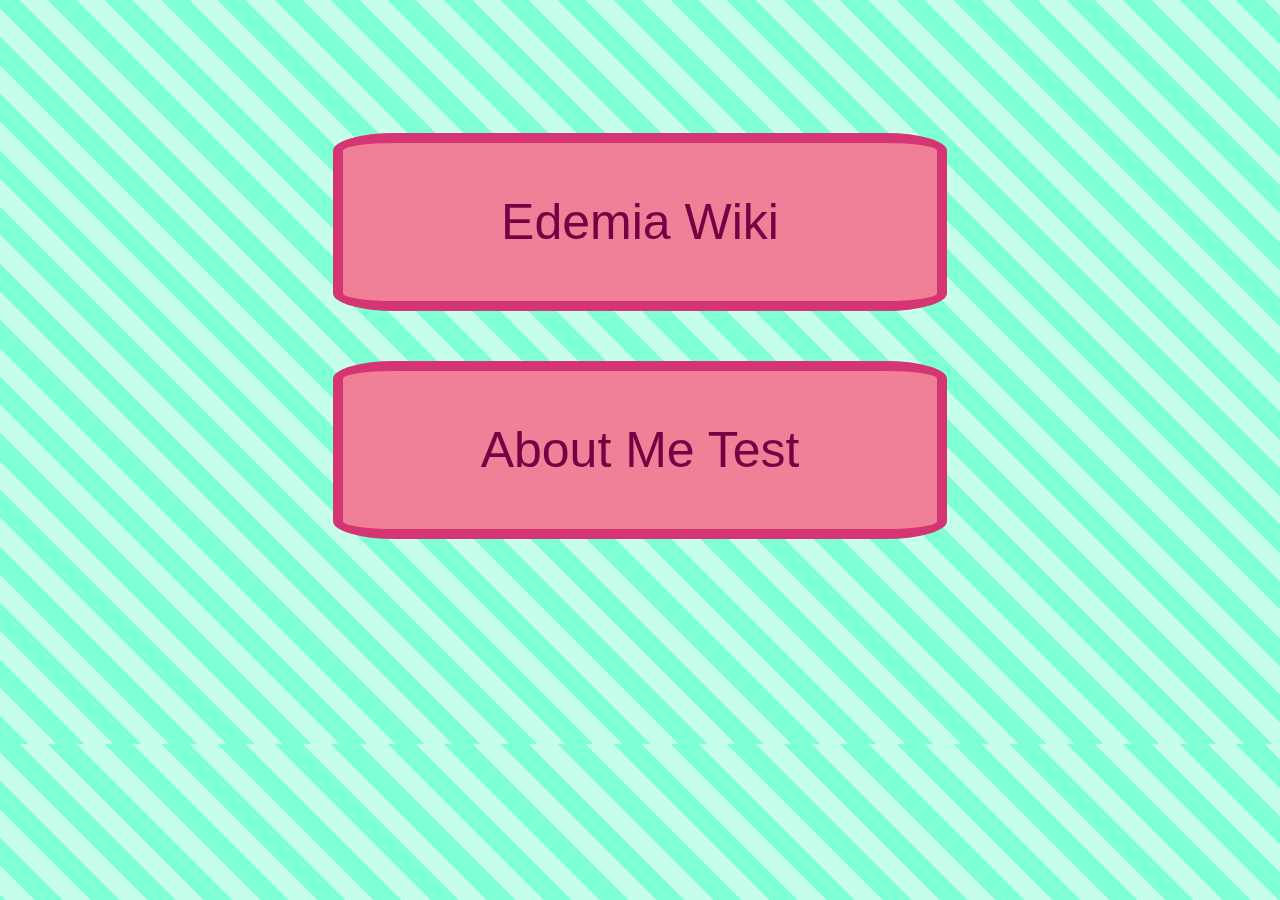
<file: index.html>
<!DOCTYPE html>
<html lang="en">
<head>
    <meta charset="UTF-8">
    <meta name="viewport" content="width=device-width, initial-scale=1.0">
    <title>EXPERIMENTING</title>
    <link type="text/css" rel="stylesheet" href="styles/styles.css">
    <link rel="shortcut icon" href="thumb.ico" />
</head>
<body>
    <div class="body-grid">
       <ul>
            <a href="wiki/index.html">Edemia Wiki</a>
        </ul> 
        <ul>
            <a href="ella/index.html">About Me Test</a>
        </ul>
    </div>
    
</body>
</html>
</file>
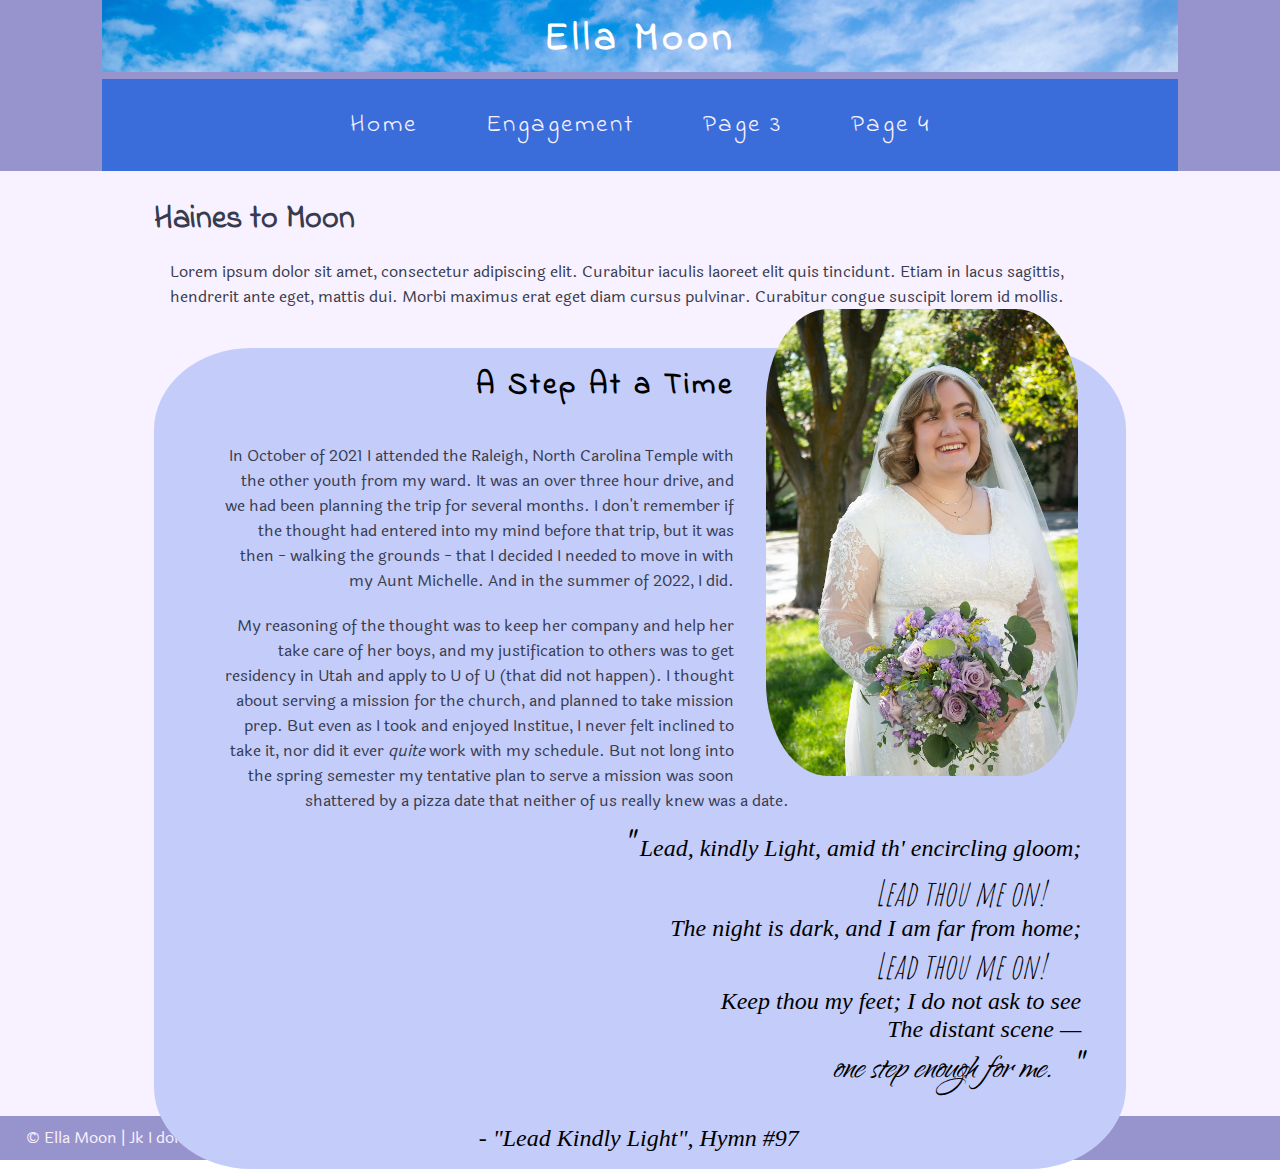
<file: ella/index.html>
<!DOCTYPE html>
<html lang="en">
<head>
    <title>Ella Moon</title>
    <link type="text/css" rel="stylesheet" href="styles/styles.css">
</head>
<body id="Home">
    <!-- HEADER -->
    <div class="header">
        <div class="image-box">
            <img src="images/banner.png" class="logo">
            <h1 class="h1">Ella Moon</h1>
        </div>
        <ul class="nav-links">
            <li><a class="page-link" href="index.html">Home</a></li>
            <li><a class="page-link" href="engagement.html">Engagement</a></li>
            <li><a class="page-link" href="#">Page 3</a></li>
            <li><a class="page-link" href="#">Page 4</a></li>
        </ul>
    </div>
    <div class="main-body">
        <h1>Haines to Moon</h1>
        <p>Lorem ipsum dolor sit amet, consectetur adipiscing elit. Curabitur iaculis laoreet elit quis tincidunt. Etiam in lacus sagittis, 
            hendrerit ante eget, mattis dui. Morbi maximus erat eget diam cursus pulvinar. Curabitur congue suscipit lorem id mollis.</p>
            <img src="images/bridal-portrait.jpg" class="portrait">
            <div class="sub-body">
            <div class="about-me">
                <h2 class="AM-title">A Step At a Time</h2>
                <br>
                <p>In October of 2021 I attended the Raleigh, North Carolina Temple with the other youth from my ward. It was an over three hour drive, and we had been planning the trip for several months. I don't remember if the thought had entered into my mind before that trip, but it was then - walking the grounds - that I decided I needed to move in with my Aunt Michelle. And in the summer of 2022, I did.</p>
                <p>My reasoning of the thought was to keep her company and help her take care of her boys, and my justification to others was to get residency in Utah and apply to U of U (that did not happen). I thought about serving a mission for the church, and planned to take mission prep. But even as I took and enjoyed Institue, I never felt inclined to take it, nor did it ever <em>quite</em> work with my schedule. But not long into the spring semester my tentative plan to serve a mission was soon shattered by a pizza date that neither of us really knew was a date.</p>
                <quote><span class="q-marks">" </span>Lead, kindly Light, amid th' encircling gloom; <br><span class="sub-quote">Lead thou me on! </span><br>
                    The night is dark, and I am far from home; <br><span class="sub-quote">Lead thou me on! </span><br>
                    Keep thou my feet; I do not ask to see<br>
                    The distant scene — <br><span class="sub-quote2">one step enough for me.</span><span class="q-marks">"</span><br><br>
                    - "Lead Kindly Light", Hymn #97 </quote>
            </div>
        </div>
    </div>
    <footer>
        <p><a href="bonn.html" class="secret">&copy</a> Ella Moon | Jk I don't know anything about copyright law | October 2023</p>
    </footer>
    <!-- MAIN BODY -- !>
        <div class="banner">
            <img src="https://picsum.photos/600/400" alt="banner">
            <button>Commissions</button>
        </div>
        <div class="body">
            <section>
                <img src="https://picsum.photos/150">
                <h4>Subheader 1</h4>
                <p>Lorem ipsum dolor sit amet, consectetur adipiscing elit. Curabitur iaculis laoreet elit quis tincidunt. Etiam in lacus sagittis, 
                    hendrerit ante eget, mattis dui. Morbi maximus erat eget diam cursus pulvinar. Curabitur congue suscipit lorem id mollis.</p>
            </section>
            <section>
                <img src="https://picsum.photos/150">
                <h4>Subheader 1</h4>
                <p>Lorem ipsum dolor sit amet, consectetur adipiscing elit. Curabitur iaculis laoreet elit quis tincidunt. Etiam in lacus sagittis, 
                    hendrerit ante eget, mattis dui. Morbi maximus erat eget diam cursus pulvinar. Curabitur congue suscipit lorem id mollis.</p>
            </section>
            <section>
                <img src="https://picsum.photos/150">
                <h4>Subheader 1</h4>
                <p>Lorem ipsum dolor sit amet, consectetur adipiscing elit. Curabitur iaculis laoreet elit quis tincidunt. Etiam in lacus sagittis, 
                    hendrerit ante eget, mattis dui. Morbi maximus erat eget diam cursus pulvinar. Curabitur congue suscipit lorem id mollis.</p>
            </section>
        </div>

    <footer>
        <nav>
            <a href="index.html">Home</a>
            <a href="#">Page 2</a>
            <a href="#">Page 3</a>
            <a href="#">Page 4</a>
        </nav>
    </footer> 
</body>
</html>
</file>
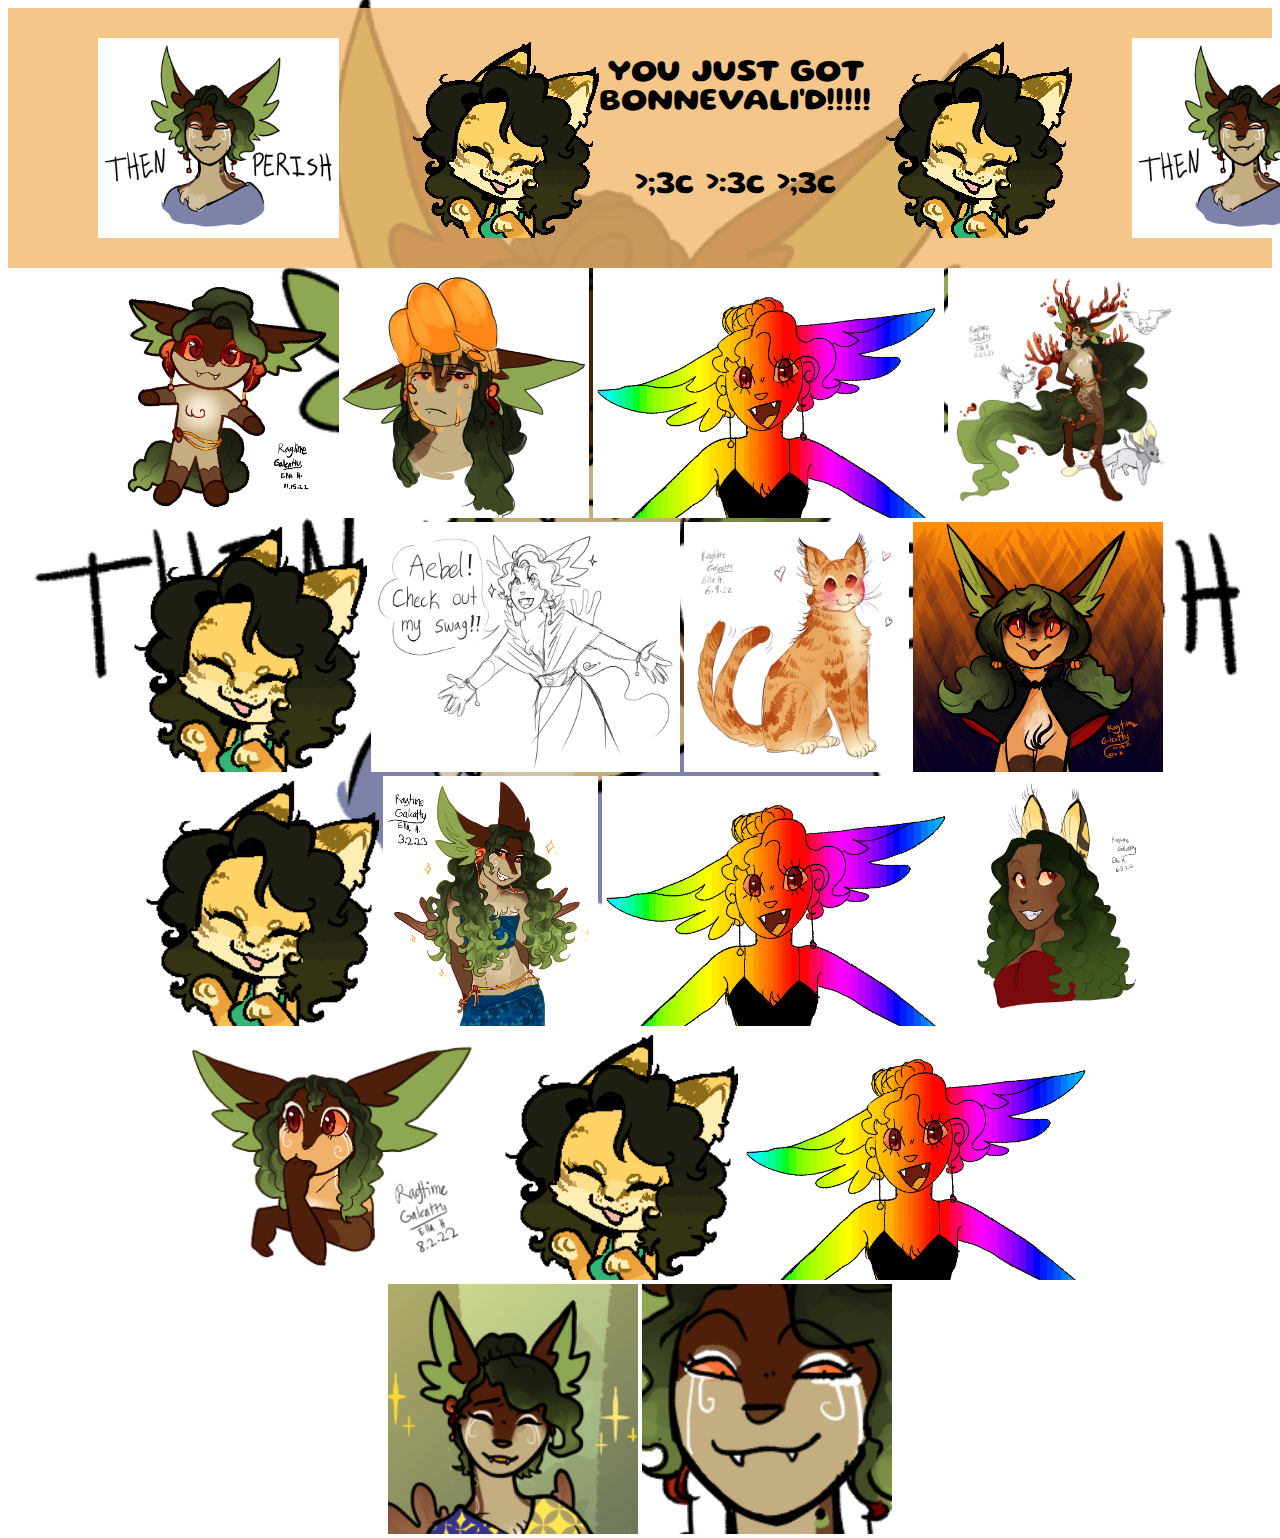
<file: ella/bonn.html>
<!DOCTYPE html>
<html lang="en">
<head>
    <meta charset="UTF-8">
    <meta name="viewport" content="width=device-width, initial-scale=1.0">
    <link type="text/css" rel="stylesheet" href="styles/boon.css">
    <title>Bonnevali Jumpscare</title>
</head>
<body class="hero-image">

    <div class="bonheader">
        <img src="images/bg.png" class="side">
        <div class="bonn">
            <img src="images/nya.gif" class="ing">
        </div>
        <div class="inline">
            <h1>YOU JUST GOT BONNEVALI'D!!!!!</h1>
            <h3 class="center">>;3c  >:3c  >;3c</h3>
        </div>
        <div class="bonn">
            <img src="images/nya.gif" class="ing">
        </div>
        <img src="images/bg.png" class="side">
    </div>

    <div class="weemo">
        <img src="images/bonn1.png">
        <img src="images/bonn2.png">
        <img src="images/bonn7.gif">
        <img src="images/bonn3.png">
        <img src="images/nya.gif">
        <img src="images/bonn4.png">
        <img src="images/bonn11.png">
        <img src="images/bonn5.png">
        <img src="images/nya.gif">
        <img src="images/bonn6.png">
        <img src="images/bonn7.gif">
        <img src="images/bonn12.png">
        <img src="images/bonn8.png">
        <img src="images/nya.gif">
        <img src="images/bonn7.gif">
        <img src="images/bonn9.png">
        <img src="images/bonn10.png">

    </div>
</body>
</html>
</file>
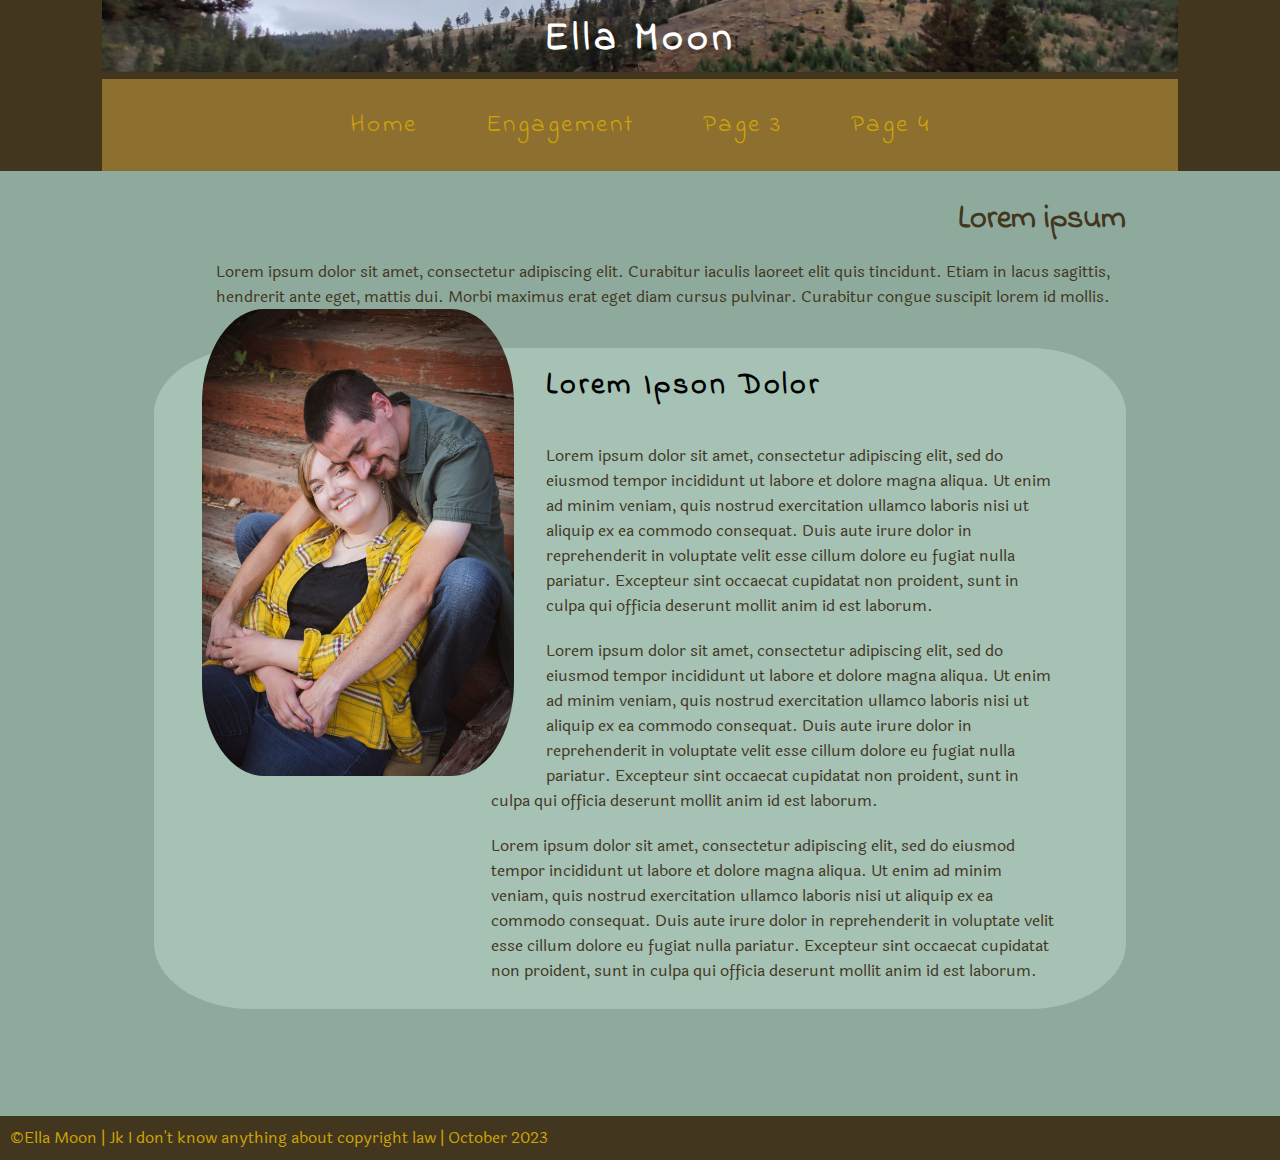
<file: ella/engagement.html>
<!DOCTYPE html>
<html lang="en">
<head>
    <title>Engagement Page</title>
    <link type="text/css" rel="stylesheet" href="styles/engagment-styles.css">
</head>
<body id="Page2">
    <!-- HEADER -->
    <div class="header">
        <div class="image-box">
            <img src="images/banner2.jpg" class="logo">
            <h1 class="h1">Ella Moon</h1>
        </div>
        <ul class="nav-links">
            <li><a class="page-link" href="index.html">Home</a></li>
            <li><a class="page-link" href="engagement.html">Engagement</a></li>
            <li><a class="page-link" href="#">Page 3</a></li>
            <li><a class="page-link" href="#">Page 4</a></li>
        </ul>
    </div>
    <div class="main-body">
        <h1>Lorem ipsum</h1>
        <p>Lorem ipsum dolor sit amet, consectetur adipiscing elit. Curabitur iaculis laoreet elit quis tincidunt. Etiam in lacus sagittis, 
            hendrerit ante eget, mattis dui. Morbi maximus erat eget diam cursus pulvinar. Curabitur congue suscipit lorem id mollis.</p>
            <img src="images/engagement-photo.jpg" class="portrait">
            <div class="sub-body">
            <div class="about-me">
                <h2 class="AM-title">Lorem Ipson Dolor</h2>
                <br>
                <p>Lorem ipsum dolor sit amet, consectetur adipiscing elit, sed do eiusmod tempor incididunt ut labore et dolore magna aliqua. 
                Ut enim ad minim veniam, quis nostrud exercitation ullamco laboris nisi ut aliquip ex ea commodo consequat. Duis aute 
                irure dolor in reprehenderit in voluptate velit esse cillum dolore eu fugiat nulla pariatur. Excepteur sint occaecat 
                cupidatat non proident, sunt in culpa qui officia deserunt mollit anim id est laborum.</p>
                <p>Lorem ipsum dolor sit amet, consectetur adipiscing elit, sed do eiusmod tempor incididunt ut labore et dolore magna aliqua. 
                Ut enim ad minim veniam, quis nostrud exercitation ullamco laboris nisi ut aliquip ex ea commodo consequat. Duis aute 
                irure dolor in reprehenderit in voluptate velit esse cillum dolore eu fugiat nulla pariatur. Excepteur sint occaecat 
                cupidatat non proident, sunt in culpa qui officia deserunt mollit anim id est laborum.</p>
                <p>Lorem ipsum dolor sit amet, consectetur adipiscing elit, sed do eiusmod tempor incididunt ut labore et dolore magna aliqua. 
                Ut enim ad minim veniam, quis nostrud exercitation ullamco laboris nisi ut aliquip ex ea commodo consequat. Duis aute 
                irure dolor in reprehenderit in voluptate velit esse cillum dolore eu fugiat nulla pariatur. Excepteur sint occaecat 
                cupidatat non proident, sunt in culpa qui officia deserunt mollit anim id est laborum.</p>
                    
            </div>
        </div>
    </div>
    <footer>
        <p><a href="bonn.html" class="secret">&copy</a>Ella Moon | Jk I don't know anything about copyright law | October 2023</p>
    </footer>
</file>
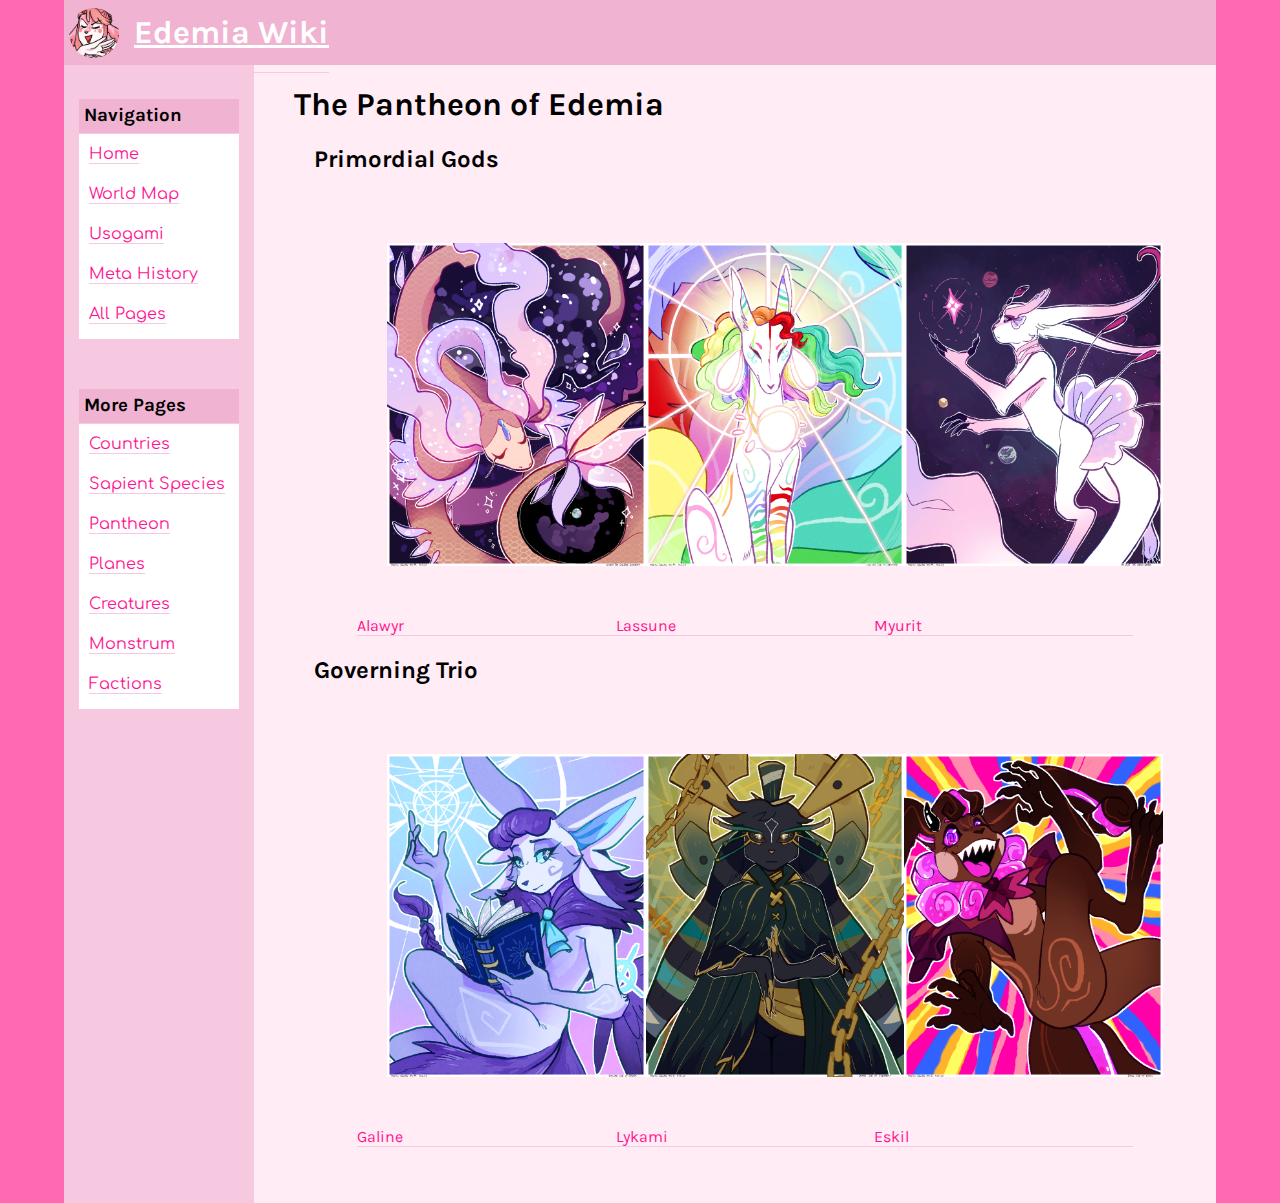
<file: wiki/pantheon.html>
<!DOCTYPE html>
<html lang="en">
<head>
    <meta charset="UTF-8">
    <meta name="viewport" content="width=device-width, initial-scale=1.0">
    <title>Edemia Wiki | Pantheon</title>
    <link type="text/css" rel="stylesheet" href="styles/styles.css">
    <link rel="shortcut icon" href="pedigirmthumb.ico"/>
</head>
<body>
    <div id="header">
    </div>

    <div id="content-header">
        <img src="images/OHOdette.png">
        <a href="index.html"><h1>Edemia Wiki</h1></a>
    </div>

    <div id="content">
            <div class="main-column">
                <div id="site-navigation">
                    <div id="sidebar">
                        <div id="top-nav">
                            <h3 class="nav-label">Navigation</h3>
                            <div id="top-nav-body">
                                <ul>
                                    <li class="nav-list-item">
                                        <a href="index.html">Home</a>
                                    </li>
                                    <li class="nav-list-item">
                                        <a href="world-map.html">World Map</a>
                                    </li>
                                    <li class="nav-list-item">
                                        <a href="usogami.html">Usogami</a>
                                    </li>
                                    <li class="nav-list-item">
                                        <a href="history.html">Meta History</a>
                                    </li>
                                    <li class="nav-list-item">
                                        <a href="all-pages.html">All Pages</a>
                                    </li>
                                </ul>
                            </div>
                        </div>
                        <div id="bottom-nav">
                            <h3 class="nav-label">More Pages</h3>
                            <div id="bottom-nav-body">
                                <ul>
                                    <li class="nav-list-item">
                                        <a href="countries.html">Countries</a>
                                    </li>
                                    <li class="nav-list-item">
                                        <a href="species.html">Sapient Species</a>
                                    </li>
                                    <li class="nav-list-item">
                                        <a href="pantheon.html">Pantheon</a>
                                    </li>
                                    <li class="nav-list-item">
                                        <a href="planes.html">Planes</a>
                                    </li>
                                    <li class="nav-list-item">
                                        <a href="creatures.html">Creatures</a>
                                    </li>
                                    <li class="nav-list-item">
                                        <a href="monstrum.html">Monstrum</a>
                                    </li>
                                    <li class="nav-list-item">
                                        <a href="factions.html">Factions</a>
                                    </li>
                                </ul>
                            </div>
                        </div>
                    </div>
                </div>

                <div id="page-block" id="pantheon-page">
                    <h1>The Pantheon of Edemia</h1>
                    <div class="pan-grid">
                        <h2>Primordial Gods</h2>
                        <section class="pan-img-grid">
                            <img src="images/wikiillu Alawyr.png">
                            <img src="images/wikiillu Lassune.png">
                            <img src="images/wikiillu Myurit.png">
                            <a href="alawyr.html">Alawyr</a>
                            <a href="lassune.html">Lassune</a>
                            <a href="myurit.html">Myurit</a>
                            
                        </section>
                        <h2>Governing Trio</h2>
                        <section class="pan-img-grid">
                            <img src="images/wikiillu Galine.png">
                            <img src="images/wikiillu Lykami.png">
                            <img src="images/wikiillu Eskil.png">
                            <a href="galine.html">Galine</a>
                            <a href="lykami.html">Lykami</a>
                            <a href="eskil.html">Eskil</a>
                        </section>
                    </div>
                    
                    <p></p>
                </div>
            </div>
            <div id="footer">

            </div>
    </div>


</body>
</html>
</html>
</file>
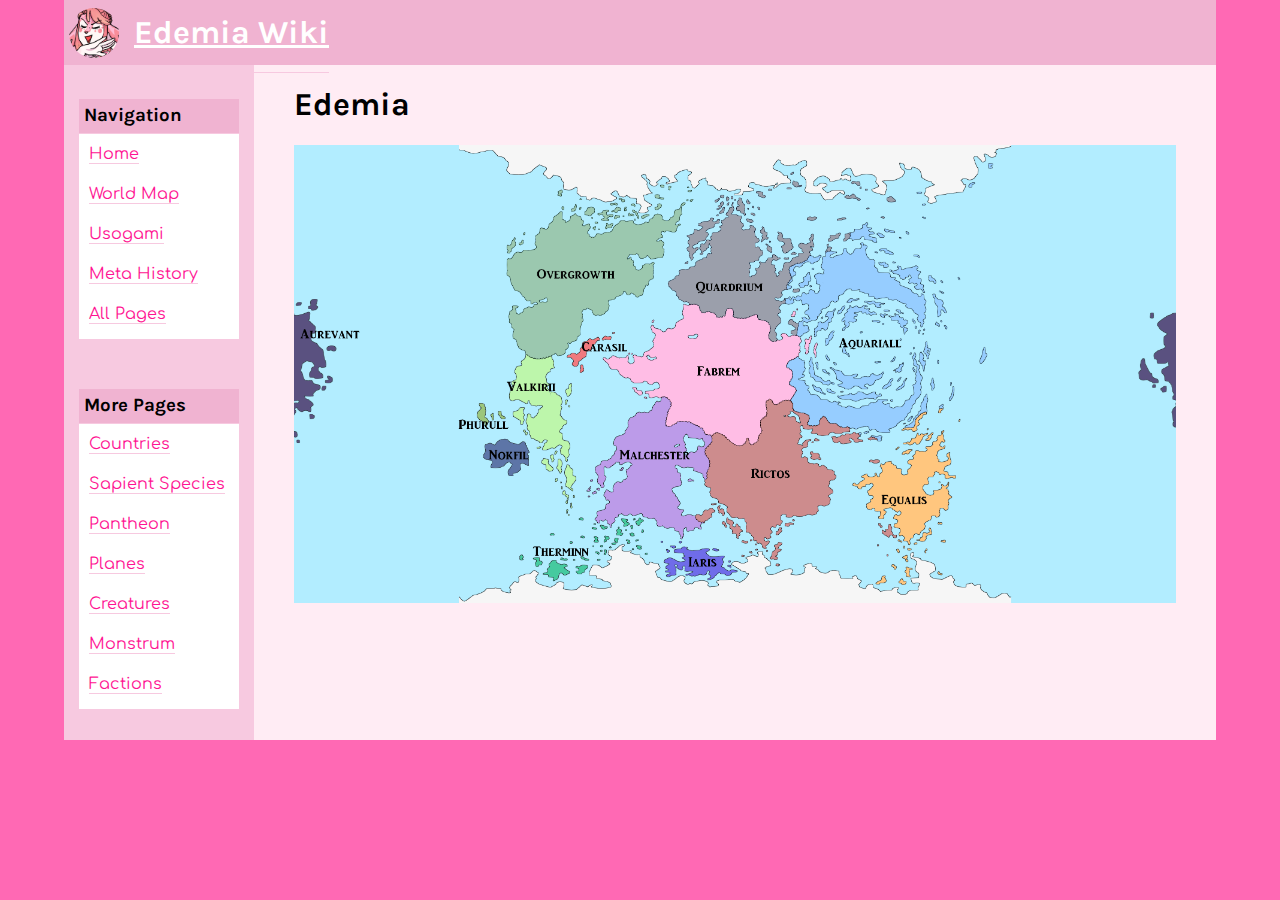
<file: wiki/world-map.html>
<!DOCTYPE html>
<html lang="en">
<head>
    <meta charset="UTF-8">
    <meta name="viewport" content="width=device-width, initial-scale=1.0">
    <title>Edemia Wiki | World Map</title>
    <link type="text/css" rel="stylesheet" href="styles/styles.css">
    <link rel="shortcut icon" href="pedigirmthumb.ico"/>
</head>
<body>
    <div id="header">
    </div>

    <div id="content-header">
        <img src="images/OHOdette.png">
        <a href="index.html"><h1>Edemia Wiki</h1></a>
    </div>

    <div id="content">
            <div class="main-column">
                <div id="site-navigation">
                    <div id="sidebar">
                        <div id="top-nav">
                            <h3 class="nav-label">Navigation</h3>
                            <div id="top-nav-body">
                                <ul>
                                    <li class="nav-list-item">
                                        <a href="index.html">Home</a>
                                    </li>
                                    <li class="nav-list-item">
                                        <a href="world-map.html">World Map</a>
                                    </li>
                                    <li class="nav-list-item">
                                        <a href="usogami.html">Usogami</a>
                                    </li>
                                    <li class="nav-list-item">
                                        <a href="history.html">Meta History</a>
                                    </li>
                                    <li class="nav-list-item">
                                        <a href="all-pages.html">All Pages</a>
                                    </li>
                                </ul>
                            </div>
                        </div>
                        <div id="bottom-nav">
                            <h3 class="nav-label">More Pages</h3>
                            <div id="bottom-nav-body">
                                <ul>
                                    <li class="nav-list-item">
                                        <a href="countries.html">Countries</a>
                                    </li>
                                    <li class="nav-list-item">
                                        <a href="species.html">Sapient Species</a>
                                    </li>
                                    <li class="nav-list-item">
                                        <a href="pantheon.html">Pantheon</a>
                                    </li>
                                    <li class="nav-list-item">
                                        <a href="planes.html">Planes</a>
                                    </li>
                                    <li class="nav-list-item">
                                        <a href="creatures.html">Creatures</a>
                                    </li>
                                    <li class="nav-list-item">
                                        <a href="monstrum.html">Monstrum</a>
                                    </li>
                                    <li class="nav-list-item">
                                        <a href="factions.html">Factions</a>
                                    </li>
                                </ul>
                            </div>
                        </div>
                    </div>
                </div>

                <div id="page-block">
                    <h1>Edemia</h1>
                    <img src="images/world_map.png">
                    <p></p>
                </div>
            </div>
            <div id="footer">

            </div>
    </div>


</body>
</html>
</html>
</file>
<file: styles/styles.css>
body {
    margin: 0 10%;
    background: repeating-linear-gradient(
        45deg,
        #7fffd4,
        #7fffd4 20px,
        #c5ffec 20px,
        #c5ffec 40px
        );
    background-color: #7fffd4;
    font-family: 'Franklin Gothic Medium', 'Arial Narrow', Arial, sans-serif;
}
.body-grid {
    text-align: center;
    margin: 20%;
    margin-top: 13%;
    font-size: 50px;
    
}
ul {
    border: 10px solid #d63573;
    border-radius: 10%;
    padding: 50px;
    background-color: rgb(240, 128, 152);
}
a {
   color: #770045;
   text-decoration: none;
}
</file>
<file: ella/styles/styles.css>
@import url('https://fonts.googleapis.com/css2?family=Amatic+SC:wght@700&family=Indie+Flower&family=Laila:wght@500&family=Qwigley&display=swap');
:root {
--primary-color: #9793cc;
--secondary-color: #F8F1FF;
--tertiary-color: #DECDF5;
--quaternary-color: #C4CCFA;
--quinary-color: #3B6DDA;
--accent: #ED96FF;
--dark-text: #363b4e;

--header-font: 'Indie Flower';
}
* {
    margin: 0;
    padding: 0;
    font-family: 'Laila', sans-serif;
    box-sizing: border-box;
}
.header {
    height: 50%;
    width: 100%;
    padding: 0 8%;
    background: var(--primary-color);
    position: relative;
    text-align: center;
}
.image-box {
    position: relative;
}
.logo, .h1 {
    width: 100%;
}
.h1 {
    position: absolute;
    padding: 10px;
    bottom: 0;
    left: 0;
    box-sizing: border-box;
    color: #fff;
    margin: 0;
    letter-spacing: .1em;
    font-size: 40px;
}
.nav-links {
    padding: 28px 28px;
    margin-right: 2vw;
    background: var(--quinary-color);
    width: 100%;
    position: relative;
}
.nav-links li {
    display: inline-block;
    margin: 0 2em
}
.page-link{
    text-decoration: none;
    color: var(--secondary-color);
    font-family: var(--header-font);
    font-size: 25px;
    letter-spacing: .1em;
    padding: 5px 0;
}
.page-link:hover {
    color: var(--dark-text);
    background-color: var(--tertiary-color);
    padding: 28px 28px;
}
.page-link::after {
    content: ' ';
    background: var(--accent);
    width: 0;
    height: 2px;
    position: absolute;
    bottom: 0;
    left: 0;
    transition: width 0.5s;
}
.page-link:hover::after {
    width: 100%;
}
/* MAIN BODY */

h1 {
    color: var(--dark-text);
    margin-bottom: .5em;
    font-family: var(--header-font);
}
p {
    color: var(--dark-text);
    margin-left: 1em;

}
.main-body {
    height: 105vh;
    width: 100%;
    padding: 2% 12%;
    background: var(--secondary-color);
    position: relative;
}
.sub-body {
    background: var(--quaternary-color);
    border-radius: 10%;
}
.sub-body quote, .sub-body p {
    margin-right: 32%;
}
.about-me {
    margin: 4% 3%;
    padding: 1em;
    text-align: right;
}
.portrait {
    width: 32%;
    float: right;
    margin-left: 2em;
    margin-right: 5%;
    border-radius: 20%;
}
.about-me p{
    padding: 10px;
}
quote {
    font-style: italic;
    font-size: x-large;
    font-family: serif;
}
.q-marks {
    font-size: 30px;
}
.sub-quote {
    font-size: 35px;
    padding: 1em;
    font-family: 'Amatic SC', Times, serif;
}
.sub-quote2 {
    font-size: 40px;
    padding: .5em;
    font-family: 'Qwigley', 'Lucida Sans', Verdana, sans-serif;
    font-weight: lighter;
}
h2 {
    font-family: var(--header-font);
    letter-spacing: .1em;
    font-size: 30px;

}

/* FOOTER */

footer {
    background: var(--primary-color);
}
footer p {
    color: var(--secondary-color);
    padding: .6em;
}
a {
    text-decoration: none;
    color: var(--secondary-color);
}
</file>
<file: ella/styles/boon.css>
@import url('https://fonts.googleapis.com/css2?family=Gluten&display=swap');

.hero-image {
    background-image: url("bg.png"); /* The image used */
    background-color: #ffffff; /* Used if the image is unavailable */
    height: 100vh; /* You must set a specified height */
    background-position: center; /* Center the image */
    background-repeat: no-repeat; /* Do not repeat the image */
    background-size: cover; /* Resize the background image to cover the entire container */
    text-align: center;
}

.bonheader {
    padding: 30px;
    font-family: 'Gluten', 'comic sans', sans-serif;
    display: inline-flex;
    background-color: rgb(241, 184, 109, 0.8);
    text-align: center;
}
.side {
    width: 20%;
    padding: 0 5%;
}
.bonn {
    display: inline-flex;
    width: 22%;
}
h1 {
    text-align: center;
}
.center {
    display: inline-flex;
    font-size: xx-large;
}
.weemo {
    margin: 0 5%;
}
.weemo img {
    display: inline-block;
    height: 250px;
}
</file>
<file: ella/styles/engagment-styles.css>
@import url('https://fonts.googleapis.com/css2?family=Amatic+SC:wght@700&family=Indie+Flower&family=Laila:wght@500&family=Qwigley&display=swap');
:root {
--primary-color: #42361E;
--secondary-color: #8DAA9D;
--tertiary-color: #8DAA9D;
--quaternary-color: #a5c2b5;
--quinary-color: #8D6F30;
--accent: #CDA408;
--dark-text: #42361E;

--header-font: 'Indie Flower';
}
* {
    margin: 0;
    padding: 0;
    font-family: 'Laila', sans-serif;
    box-sizing: border-box;
}
.header {
    height: 50%;
    width: 100%;
    padding: 0 8%;
    background: var(--primary-color);
    position: relative;
    text-align: center;
}
.image-box {
    position: relative;
}
.logo, .h1 {
    width: 100%;
}
.h1 {
    position: absolute;
    padding: 10px;
    bottom: 0;
    left: 0;
    box-sizing: border-box;
    color: #fff;
    margin: 0;
    letter-spacing: .1em;
    font-size: 40px;
}
.nav-links {
    padding: 28px 28px;
    margin-right: 2vw;
    background: var(--quinary-color);
    width: 100%;
    position: relative;
}
.nav-links li {
    display: inline-block;
    margin: 0 2em
}
.page-link{
    text-decoration: none;
    color: var(--accent);
    font-family: var(--header-font);
    font-size: 25px;
    letter-spacing: .1em;
    padding: 5px 0;
}
.page-link:hover {
    color: var(--primary-color);
    background-color: var(--accent);
    padding: 28px 28px;
}
.page-link::after {
    content: ' ';
    background: var(--accent);
    width: 0;
    height: 2px;
    position: absolute;
    bottom: 0;
    left: 0;
    transition: width 0.5s;
}
.page-link:hover::after {
    width: 100%;
}
/* MAIN BODY */

h1 {
    color: var(--dark-text);
    margin-bottom: .5em;
    font-family: var(--header-font);
}
p {
    color: var(--dark-text);
    margin-right: 1em;

}
.main-body {
    height: 105vh;
    width: 100%;
    padding: 2% 12%;
    background: var(--secondary-color);
    position: relative;
    text-align: right;
}
.sub-body {
    background: var(--quaternary-color);
    border-radius: 10%;
}
.sub-body quote, .sub-body p {
    margin-left: 32%;
}
.about-me {
    margin: 4% 3%;
    padding: 1em;
    text-align: left;
}
.portrait {
    width: 32%;
    float: left;
    margin-right: 2em;
    margin-left: 5%;
    border-radius: 20%;
}
.about-me p{
    padding: 10px;
}

h2 {
    font-family: var(--header-font);
    letter-spacing: .1em;
    font-size: 30px;

}

/* FOOTER */

footer {
    background: var(--primary-color);
}
footer p {
    color: var(--accent);
    padding: .6em;
}
a {
    text-decoration: none;
    color: var(--accent);
}
</file>
<file: wiki/styles/styles.css>
@import url('https://fonts.googleapis.com/css2?family=Comfortaa&family=Karla&display=swap');

body {
    margin: 0 5%;
    background-color: hotpink;
    font-family: "Karla", sans-serif;
}

#content-header {
    background-color: rgb(240, 179, 209);
    display: flex;
    align-items: center;
    height: 65px;
}
#content-header h1 {
    color: rgb(255, 255, 255);
    padding-left: 10px;
    text-decoration: underline white;
}
#content-header img {
    float: left;
    width: 50px;
    border-radius: 50%;
    margin: 5px;
}

.main-column {
    background-color: rgb(255, 236, 244);
    display: flex;
}

#site-navigation {
    margin: 0 auto;
    background-color: #f7c9e0;
}
#sidebar {
    padding: 15px;
    width: 160px;
}
#top-nav {
    margin-bottom: 50px;
}
.nav-label {
    background-color: rgb(240, 179, 209);
    padding-top: 5px;
    padding-bottom: 7px;
    padding-left: 5px;
    margin-bottom: -15px;
}
ul {
    list-style-type: none;
    background-color: white;
    padding-bottom: 5px;
}
.nav-list-item {
    font-family: "Comfortaa", sans-serif;
    line-height: 2.5em;
    margin-left: -30px;
}
a {
    color: deeppink;
    text-decoration: none;
    border-bottom: 1px solid #f7c9e0;
}
a:hover {
    color: hotpink;
    text-decoration: none;
    border-bottom: 1px solid hotpink;
}


#page-block {
    padding: 40px;
    padding-top: 0;
}
#page-block img {
    width: 100%;
}
/* PANTHEON CSS */

#pantheon-page {
    width: 100%;
}
.pan-grid {
    margin: 0 auto;
    padding-left: 20px;
}
.pan-img-grid {
    display: grid;
    grid-template-columns: 1fr 1fr 1fr;
    margin: 0 auto;
    width: 90%;
}
.pan-img-grid img {
    max-width: 400px;
    padding: 50px;
    padding-left: 30px;
}
</file>
